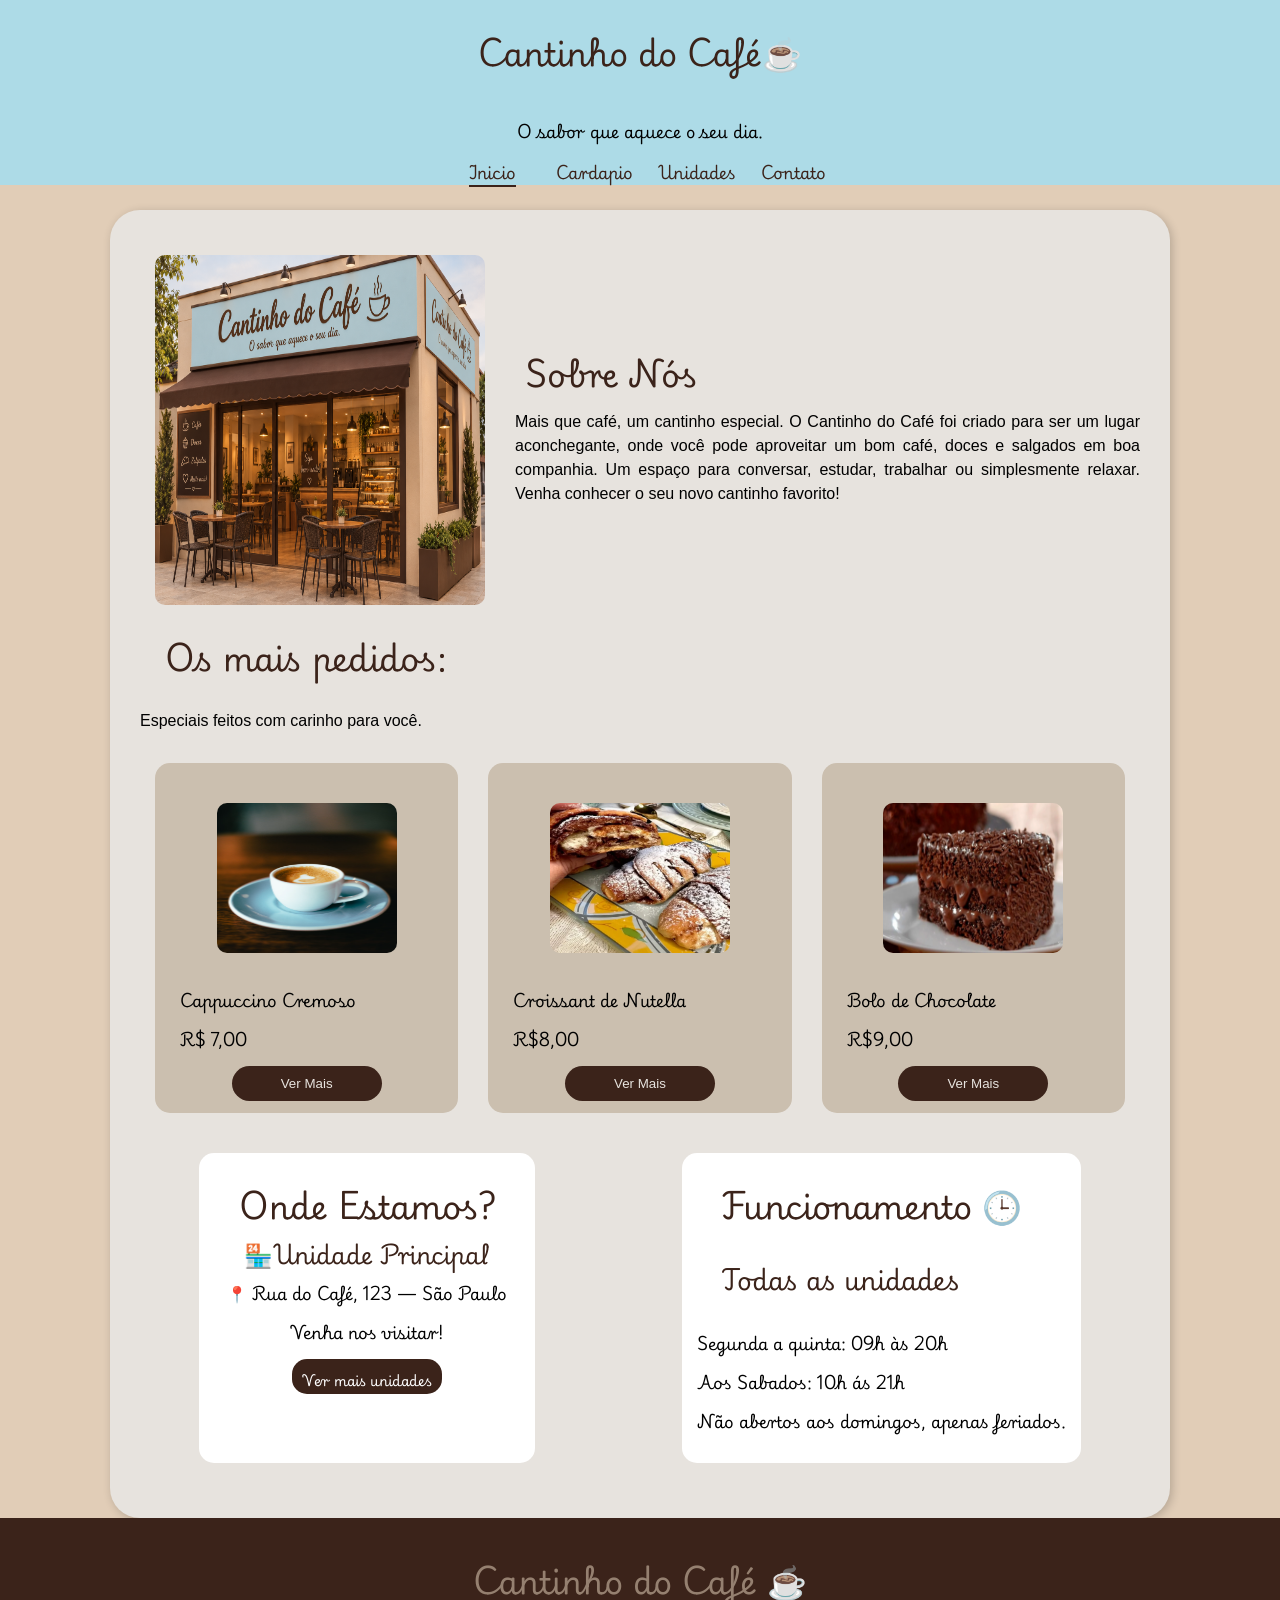
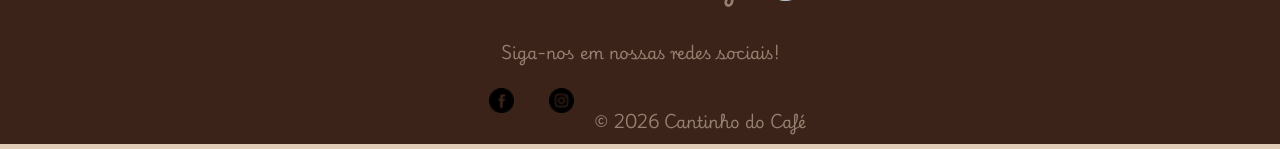
<file: index.html>
<!DOCTYPE html>
<html lang="pt-br">
<head>
   
    <meta charset="UTF-8">
    <meta name="viewport" content="width=device-width, initial-scale=1.0">
    <title>Cafeteria</title>
    <link rel="stylesheet" href="style.css">
    <link rel="preconnect" href="https://fonts.googleapis.com">
<link rel="preconnect" href="https://fonts.gstatic.com" crossorigin>
<link href="https://fonts.googleapis.com/css2?family=Montserrat:ital,wght@0,100..900;1,100..900&family=Playwrite+HR+Lijeva:wght@100..400&display=swap" rel="stylesheet">
<link rel="shortcut icon" href="favicon.ico" type="image/x-icon">
</head>
<body>
    <header>
    
        <h1>Cantinho do Café&#9749; </h1>
        <p class="prinheader">O sabor que aquece o seu dia.</p>
        <nav>
            <a href="index.html"class="ativo">Inicio</a>
            <a href="pag002.html">Cardapio</a>
            <a href="pag003.html">Unidades</a>
            <a href="pag004.html">Contato</a>
        </nav>
    </header>
        <main>
            <div class="sobre">
            <img class="sobrenos" src="cantinhodocafe.png"alt="capuccino">
            <div class="texto-sobre">
            <h1 class="cantinho"> Sobre Nós</h1>
            <p class="principal"> Mais que café, um cantinho especial.
O Cantinho do Café foi criado para ser um lugar aconchegante, onde você pode aproveitar um bom café, doces e salgados em boa companhia.
Um espaço para conversar, estudar, trabalhar ou simplesmente relaxar.
Venha conhecer o seu novo cantinho favorito!</p>
            </div>
        </div>
            <h1> Os mais pedidos:</h1>
            <p class="principal"> Especiais feitos com carinho para você.</p>
            <div class="produtos">

            
            <div class="produto">
            <img src="imagens/photo-1485808191679-5f86510681a2.avif"alt="capputino">
            <p>Cappuccino Cremoso</p>
            <p> R$ 7,00</p>
           <a href="pag002.html"><button> Ver Mais</button></a>
            </div>
    <div class="produto">
            <img src="imagens/croissant-de-nutella.webp"alt="croissant-de-nutella">
            <p>Croissant de Nutella</p>
            <p> R$8,00</p>
            <a href="pag002.html"><button> Ver Mais</button></a>
            </div>
            <div class="produto">
            <img src="imagens/Bolo-de-chocolate-2.webp"alt="bolochocolate">
            <p> Bolo de Chocolate</p>
            <p> R$9,00</p>
            <a href="pag002.html"><button> Ver Mais</button></a>
            </div>
    </div>
  
<div class="informacoes">
<div class="endereco">
      <h1>Onde Estamos?</h1>
      <h2 class="unidade"> &#127978;Unidade Principal</h2>
<p class="unidade2">📍 Rua do Café, 123 — São Paulo</p>
<p class="unidade2"> Venha nos visitar!</p>
<button> Ver mais unidades</button>
</div>
<div class="funcionamento">
    <h1> Funcionamento 🕒</h1>
    <h1 class="funcionamento2"> Todas as unidades</h1>
<p> Segunda a quinta: 09h às 20h</p>
<p> Aos Sabados: 10h ás 21h</p>
<p> Não abertos aos domingos, apenas feriados.</p>
</div>
</div>
        </main>
    
    <footer>
    <h1 class="rodape">Cantinho do Café ☕</h1>
    
    <p>Siga-nos em nossas redes sociais!</p>
    
    <img src="facebook.png" alt="facebook">
    <img src="instagram_black_logo_icon_147122.png" alt="instagram">
    
    &copy; 2026 Cantinho do Café
</footer>
</body>
</html>
</file>
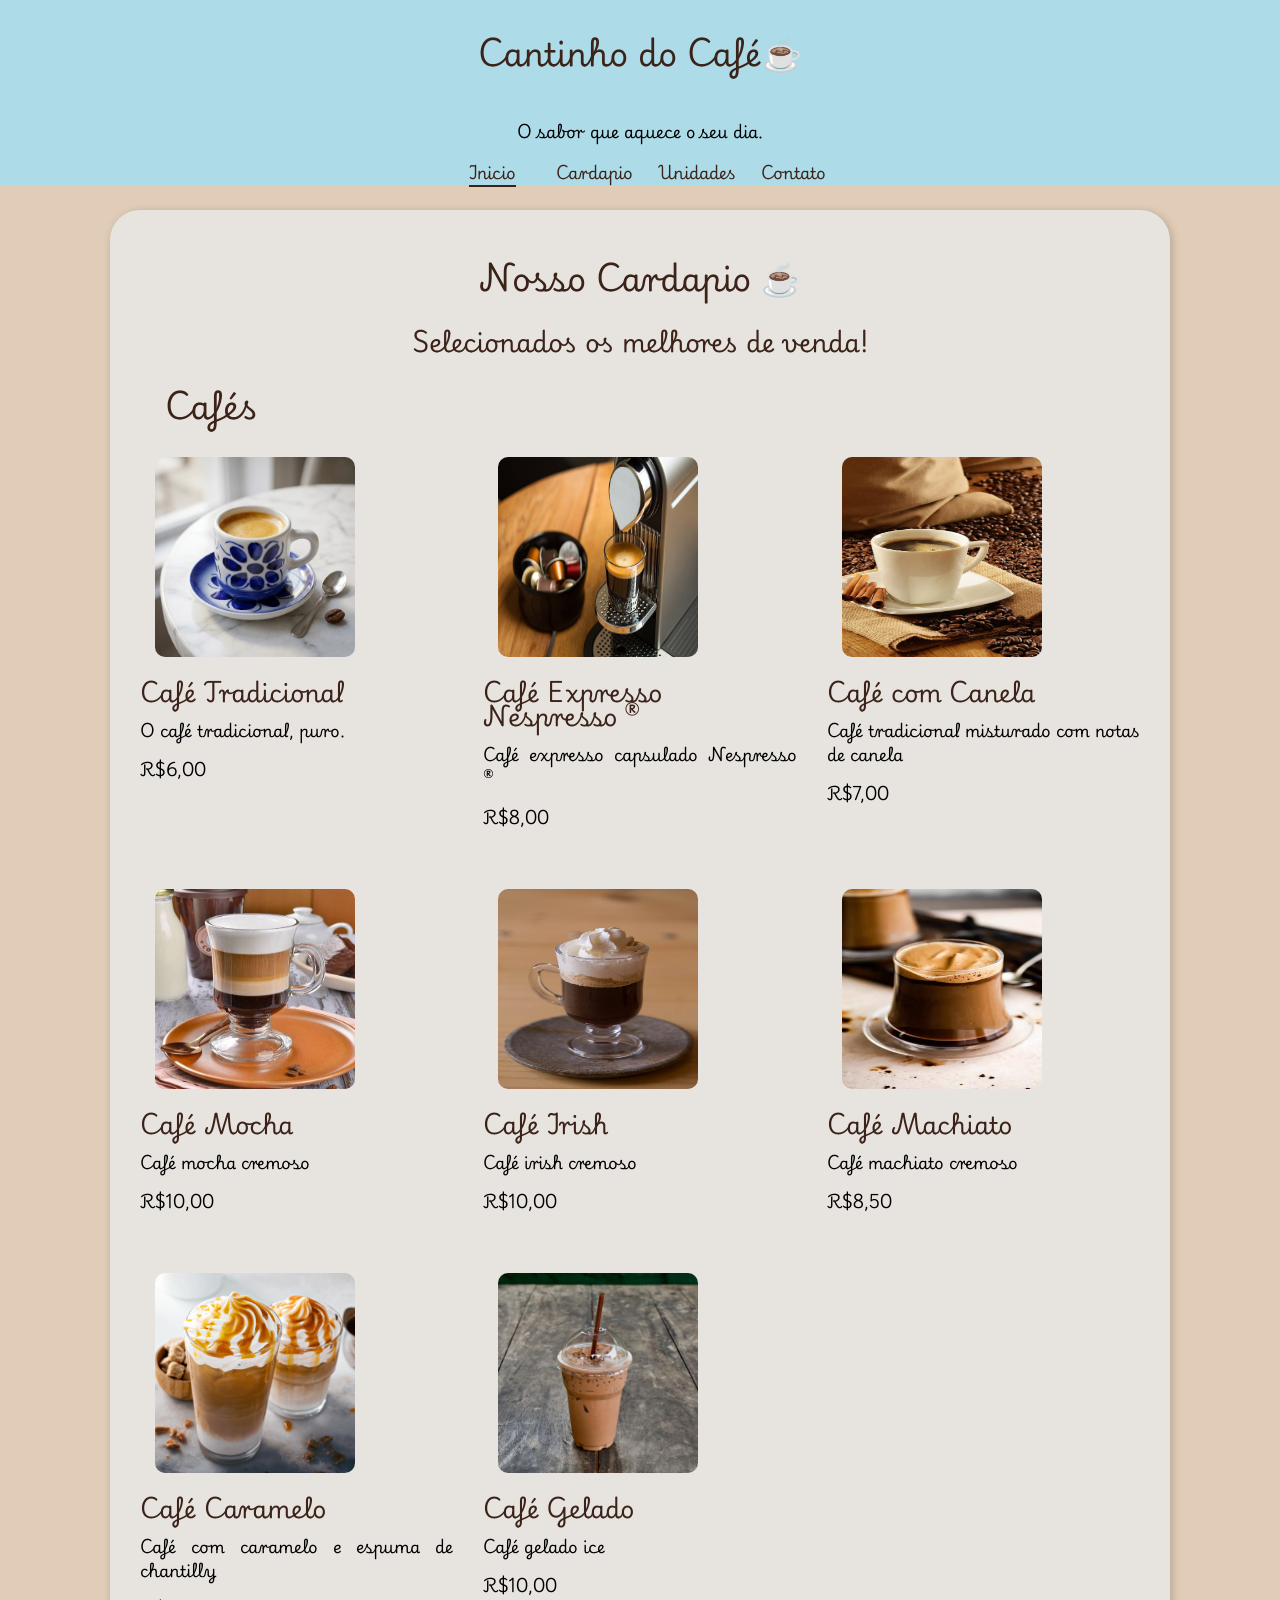
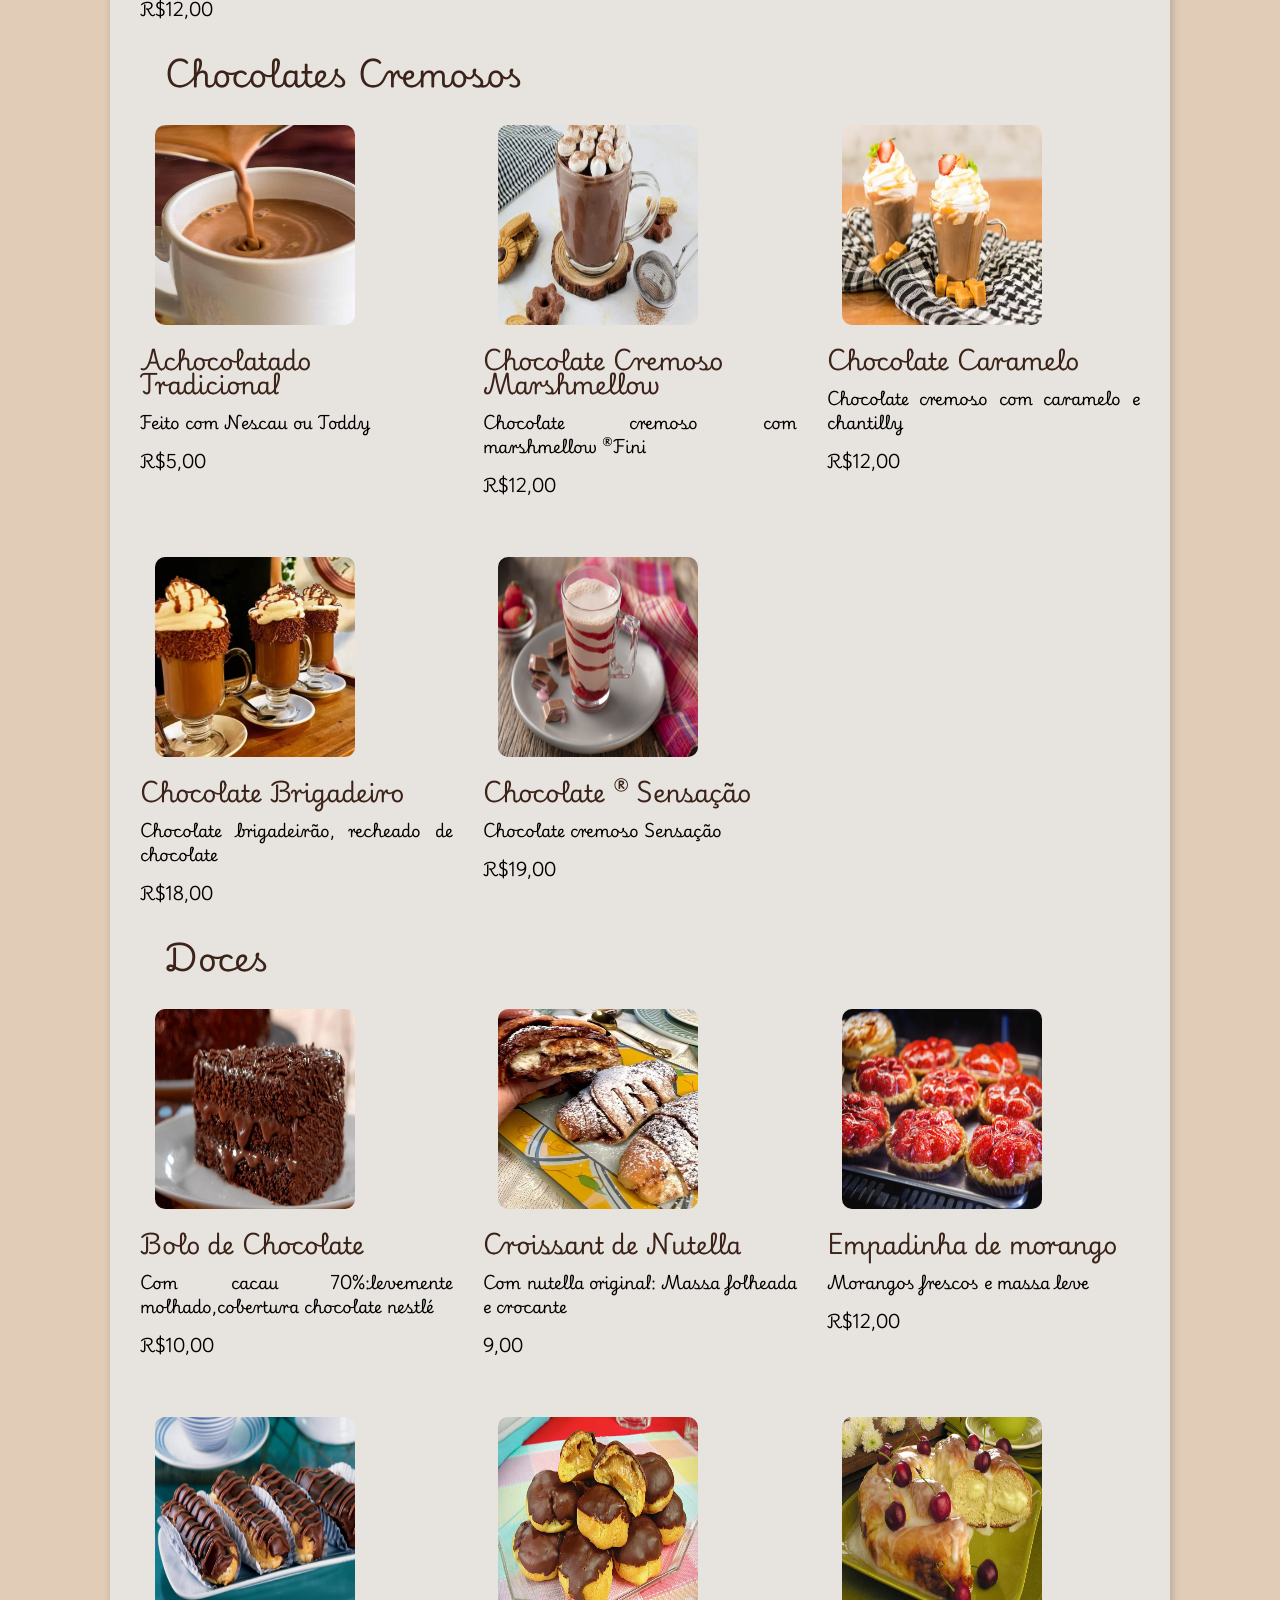
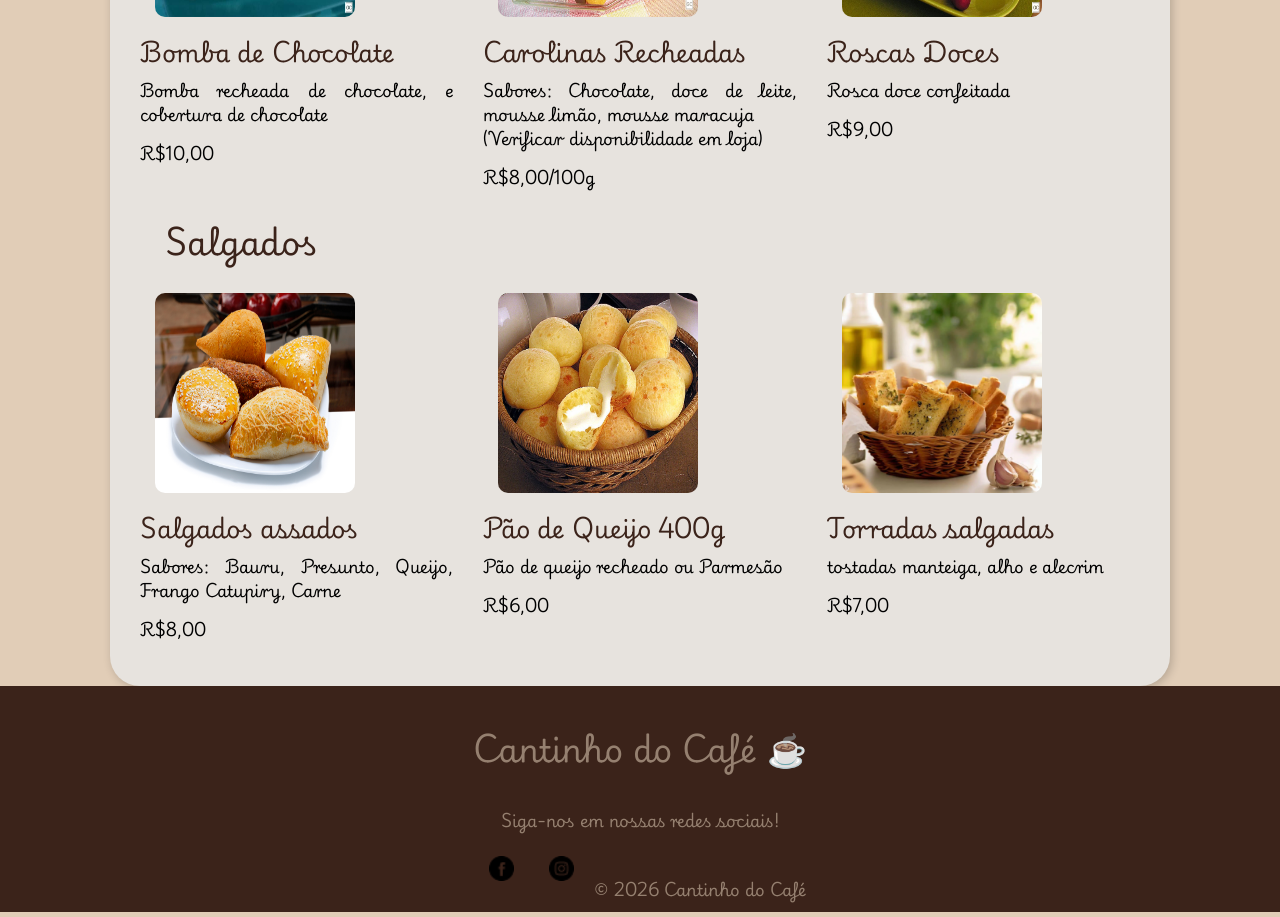
<file: pag002.html>
<!DOCTYPE html>
<html lang="pt-br">
<head>
    <meta charset="UTF-8">
    <meta name="viewport" content="width=device-width, initial-scale=1.0">
    <link rel="stylesheet" href="style.css">
    <title>Cardapio Cantinho do Café</title>
           <link rel="preconnect" href="https://fonts.googleapis.com">
<link rel="preconnect" href="https://fonts.gstatic.com" crossorigin>
<link href="https://fonts.googleapis.com/css2?family=Montserrat:ital,wght@0,100..900;1,100..900&family=Playwrite+HR+Lijeva:wght@100..400&display=swap" rel="stylesheet">
<link rel="shortcut icon" href="favicon.ico" type="image/x-icon">

</head>
<body>
    <header>
    
        <h1>Cantinho do Café&#9749; </h1>
        <p class="prinheader">O sabor que aquece o seu dia.</p>
        <nav>
            <a href="index.html"class="ativo">Inicio</a>
            <a href="pag002.html">Cardapio</a>
            <a href="pag003.html">Unidades</a>
            <a href="pag004.html">Contato</a>
        </nav>
    </header>
        <main>
            <h1 class="h1pag02"> Nosso Cardapio &#9749;</h1>
            <p class="principalpag02"> Selecionados os melhores de venda!</p>
            <h1> Cafés </h1>
            <div class="produtospag02">
                <div class="produtopag002">
            <img src="imagens/cafetradicional.pmg.webp"alt="cafetradicional">
            <h2> Café Tradicional</h2>
            <p> O café tradicional, puro.</p>
            <p class="preco"> R$6,00</p>
            </div>
            <div class="produtopag002">
            <img src="imagens/cafenespresso.png"alt="cafenespresso">
            <h2> Café Expresso Nespresso &reg;</h2>
            <p> Café expresso capsulado Nespresso &reg;</p>
            <p class="preco">R$8,00</p>
            </div>
            <div class="produtopag002">
            <img src="imagens/cafecanela.png"alt="cafecanela">
            <h2> Café com Canela</h2>
            <p> Café tradicional misturado com notas de canela</p>
            <p class="preco">R$7,00 </p>
            </div>
            <div class="produtopag002">
            <img src="imagens/cafemocha.png"alt="cafemocha">
            <h2> Café Mocha</h2>
            <p> Café mocha cremoso</p>
            <p class="preco">R$10,00</p>
            </div>
            <div class="produtopag002">
            <img src="imagens/cafeirish.png"alt="cafeirish">
            <h2> Café Irish</h2>
            <p> Café irish cremoso</p>
            <p class="preco"> R$10,00</p>
            </div>
            <div class="produtopag002">
            <img src="imagens/cafemachiato.png"alt="cafemachiato">
            <h2> Café Machiato</h2>
            <p> Café machiato cremoso</p>
            <p> R$8,50</p>
            </div>
            <div class="produtopag002">
            <img src="imagens/cafecaramelo.png"alt="cafecaramelo">
            <h2> Café Caramelo</h2>
            <p> Café com caramelo e espuma de chantilly</p>
            <p> R$12,00</p>
            </div>
            <div class="produtopag002">
            <img src="imagens/cafe.gelado.png" alt="cafégelado">
            <h2> Café Gelado</h2>
            <p> Café gelado ice</p>
            <p> R$10,00</p>
            </div>
            </div>
            <h1> Chocolates Cremosos</h1>

             <div class="produtospag02">
            <div class="produtopag002">
            <img src="imagens/chocolatetradicional.png"alt="chocolatetradicional">
            <h2> Achocolatado Tradicional</h2>
            <p> Feito com Nescau ou Toddy </p>
            <p> R$5,00</p>
            </div>
            <div class="produtopag002">
            <img src="imagens/chocolatemarsh.png"alt="chocolate-com-marshmellow">
            <h2> Chocolate Cremoso Marshmellow</h2>
            <p> Chocolate cremoso com marshmellow &reg;Fini</p>
            <p> R$12,00</p>
            </div>
            <div class="produtopag002">
            <img src="imagens/chocolatecaramelo.png"alt="chocolate-caramelo">
            <h2> Chocolate Caramelo</h2>
            <p> Chocolate cremoso com caramelo e chantilly </p>
            <p> R$12,00</p>
            </div>
            <div class="produtopag002">
            <img src="imagens/chocolatebrigadeirao.png"alt="chocolate-brigadeiro">
            <h2> Chocolate Brigadeiro</h2>
            <p> Chocolate brigadeirão, recheado de chocolate</p>
            <p> R$18,00</p>
            </div>
            <div class="produtopag002">
            <img src="imagens/chocolatesensaçao.png"alt="chocolatesensaçao">
            <h2> Chocolate &reg; Sensação</h2>
            <p> Chocolate cremoso Sensação</p>
            <p> R$19,00</p>
            </div>
             </div>
            <h1> Doces </h1>
            <div class="produtospag02">
            <div class="produtopag002">
            <img src="imagens/Bolo-de-chocolate-2.webp"alt="bolochocolates">
            <h2> Bolo de Chocolate</h2>
            <p> Com cacau 70%:levemente molhado,cobertura chocolate nestlé</p>
            <p> R$10,00</p>
            </div>
            <div class="produtopag002">
            <img src="imagens/croissant-de-nutella.webp"alt="croissant-de-nutella">
            <h2> Croissant de Nutella</h2>
            <p> Com nutella original: Massa folheada e crocante</p>
            <p> 9,00</p>
            </div>
            <div class="produtopag002">
            <img src="imagens/empadinhasmorango.png"alt="empadinhamorangos">
            <h2> Empadinha de morango</h2>
            <p> Morangos frescos e massa leve</p>
            <p> R$12,00</p>
            </div>
            <div class="produtopag002">
            <img src="imagens/bomba-de-chocolate.png"alt="bomba-de-chocolate">
            <h2> Bomba de Chocolate</h2>
            <p> Bomba recheada de chocolate, e cobertura de chocolate</p>
            <p> R$10,00</p>
            </div>
            <div class="produtopag002">
            <img src="imagens/carolina.png"alt="carolina">
            <h2> Carolinas Recheadas</h2>
            <p> Sabores: Chocolate, doce de leite, mousse limão, mousse maracuja<br>(Verificar disponibilidade em loja)</p>
            <p> R$8,00/100g</p>
            </div>
            <div class="produtopag002">
            <img src="imagens/rosca.png"alt="rosca">
            <h2> Roscas Doces</h2>
            <p> Rosca doce confeitada</p>
            <p> R$9,00</p>
            </div>
            </div>
            <h1> Salgados</h1>
             <div class="produtospag02">
            <div class="produtopag002">
            <img src="imagens/salgados.png"alt="salgados">
            <h2> Salgados assados</h2>
            <p> Sabores: Bauru, Presunto, Queijo, Frango Catupiry, Carne</p>
            <p> R$8,00</p>
            </div>
            <div class="produtopag002">
            <img src="imagens/paodequeijo.png"alt="paodequeijo">
            <h2> Pão de Queijo 400g </h2>
            <p> Pão de queijo recheado ou Parmesão</p>
            <p> R$6,00</p>
            </div>
            <div class="produtopag002">
            <img src="imagens/torradassalgadas.png"alt=torradas-salgadas>
            <h2> Torradas salgadas</h2>
            <p>  tostadas manteiga, alho e alecrim</p>
            <p> R$7,00</p>
            </div>
             </div>
        </main>
             <footer>
    <h1 class="rodape">Cantinho do Café ☕</h1>
    
    <p>Siga-nos em nossas redes sociais!</p>
    
    <img src="facebook.png" alt="facebook">
    <img src="instagram_black_logo_icon_147122.png" alt="instagram">
    
    &copy; 2026 Cantinho do Café
</footer>


    
</body>
</html>
</file>
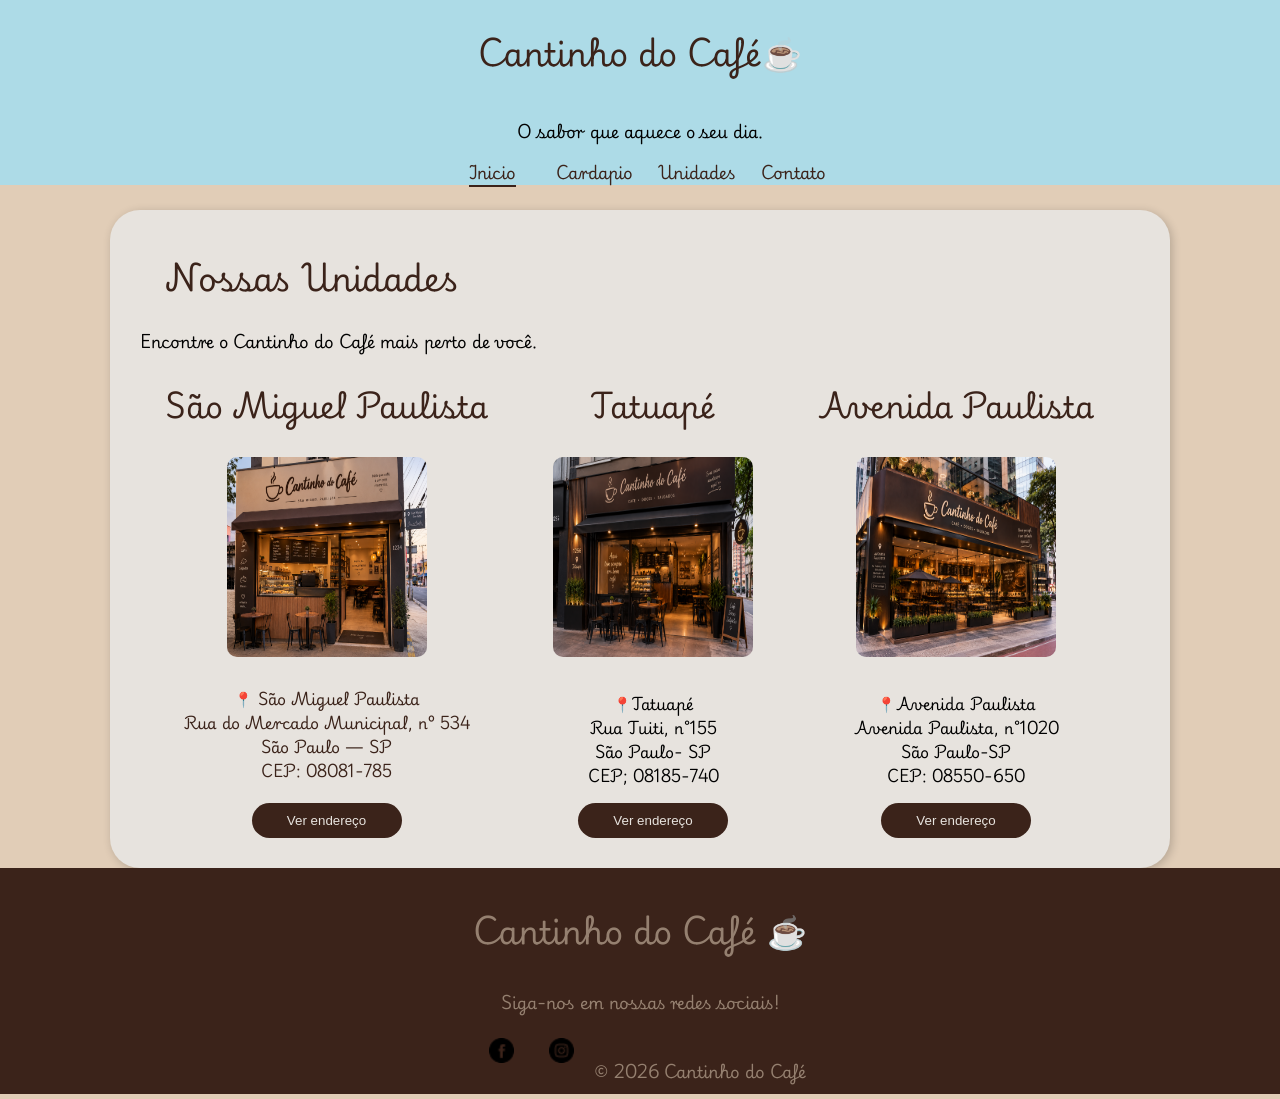
<file: pag003.html>
<!DOCTYPE html>
<html lang="pt-br">
<head>
     <meta charset="UTF-8">
    <meta name="viewport" content="width=device-width, initial-scale=1.0">
    <title>Cafeteria</title>
    <link rel="stylesheet" href="style.css">
    <link rel="preconnect" href="https://fonts.googleapis.com">
<link rel="preconnect" href="https://fonts.gstatic.com" crossorigin>
<link href="https://fonts.googleapis.com/css2?family=Montserrat:ital,wght@0,100..900;1,100..900&family=Playwrite+HR+Lijeva:wght@100..400&display=swap" rel="stylesheet">
    <link rel="shortcut icon" href="favicon.ico" type="image/x-icon">

</head>
<body>
    <header>
    
        <h1>Cantinho do Café&#9749; </h1>
        <p class="prinheader">O sabor que aquece o seu dia.</p>
        <nav>
            <a href="index.html"class="ativo">Inicio</a>
            <a href="pag002.html">Cardapio</a>
            <a href="pag003.html">Unidades</a>
            <a href="pag004.html">Contato</a>
        </nav>
    </header>
        <main>
    <h1> Nossas Unidades</h1> 
    <p> Encontre o Cantinho do Café mais perto de você.</p>
    <div class="unidades">
    <div class="unidade">
    <h2 class="saomiguel1"> São Miguel Paulista <h2>
    <img src="imagens/saomiguel.png" alt="saomiguel">
    <p class="saomiguel">📍 São Miguel Paulista<br>Rua do Mercado Municipal, nº 534<br>São Paulo — SP<br>CEP: 08081-785</p>
    <a href="#"><button>Ver endereço</button></a>
    </div>
    <div class="unidade">
    <h2 class="saomiguel1"> Tatuapé</h2>
    <img src="imagens/tatuape.png" alt="tatuape">
    <p class="saomiguel"> 📍Tatuapé <br> Rua Tuiti, n°155<br>
    São Paulo- SP <br> CEP; 08185-740</p>
    <a href="#"><button>Ver endereço</button></a>

    </div>
    <div class="unidade">
    <h2 class="saomiguel1"> Avenida Paulista</h2>
    <img src="imagens/avenidapulista.png" alt="paulista">
    <p class="saomiguel"> 📍Avenida Paulista <br> Avenida Paulista, n°1020<br>
    São Paulo-SP <br> CEP: 08550-650</p>
    <a href="#"><button>Ver endereço</button></a>

    </div>
    </div>     
        </main>
    
    <footer>
    <h1 class="rodape">Cantinho do Café ☕</h1>
    
    <p>Siga-nos em nossas redes sociais!</p>
    
    <img src="facebook.png" alt="facebook">
    <img src="instagram_black_logo_icon_147122.png" alt="instagram">
    
    &copy; 2026 Cantinho do Café
</footer>
</body>
</html>
</file>
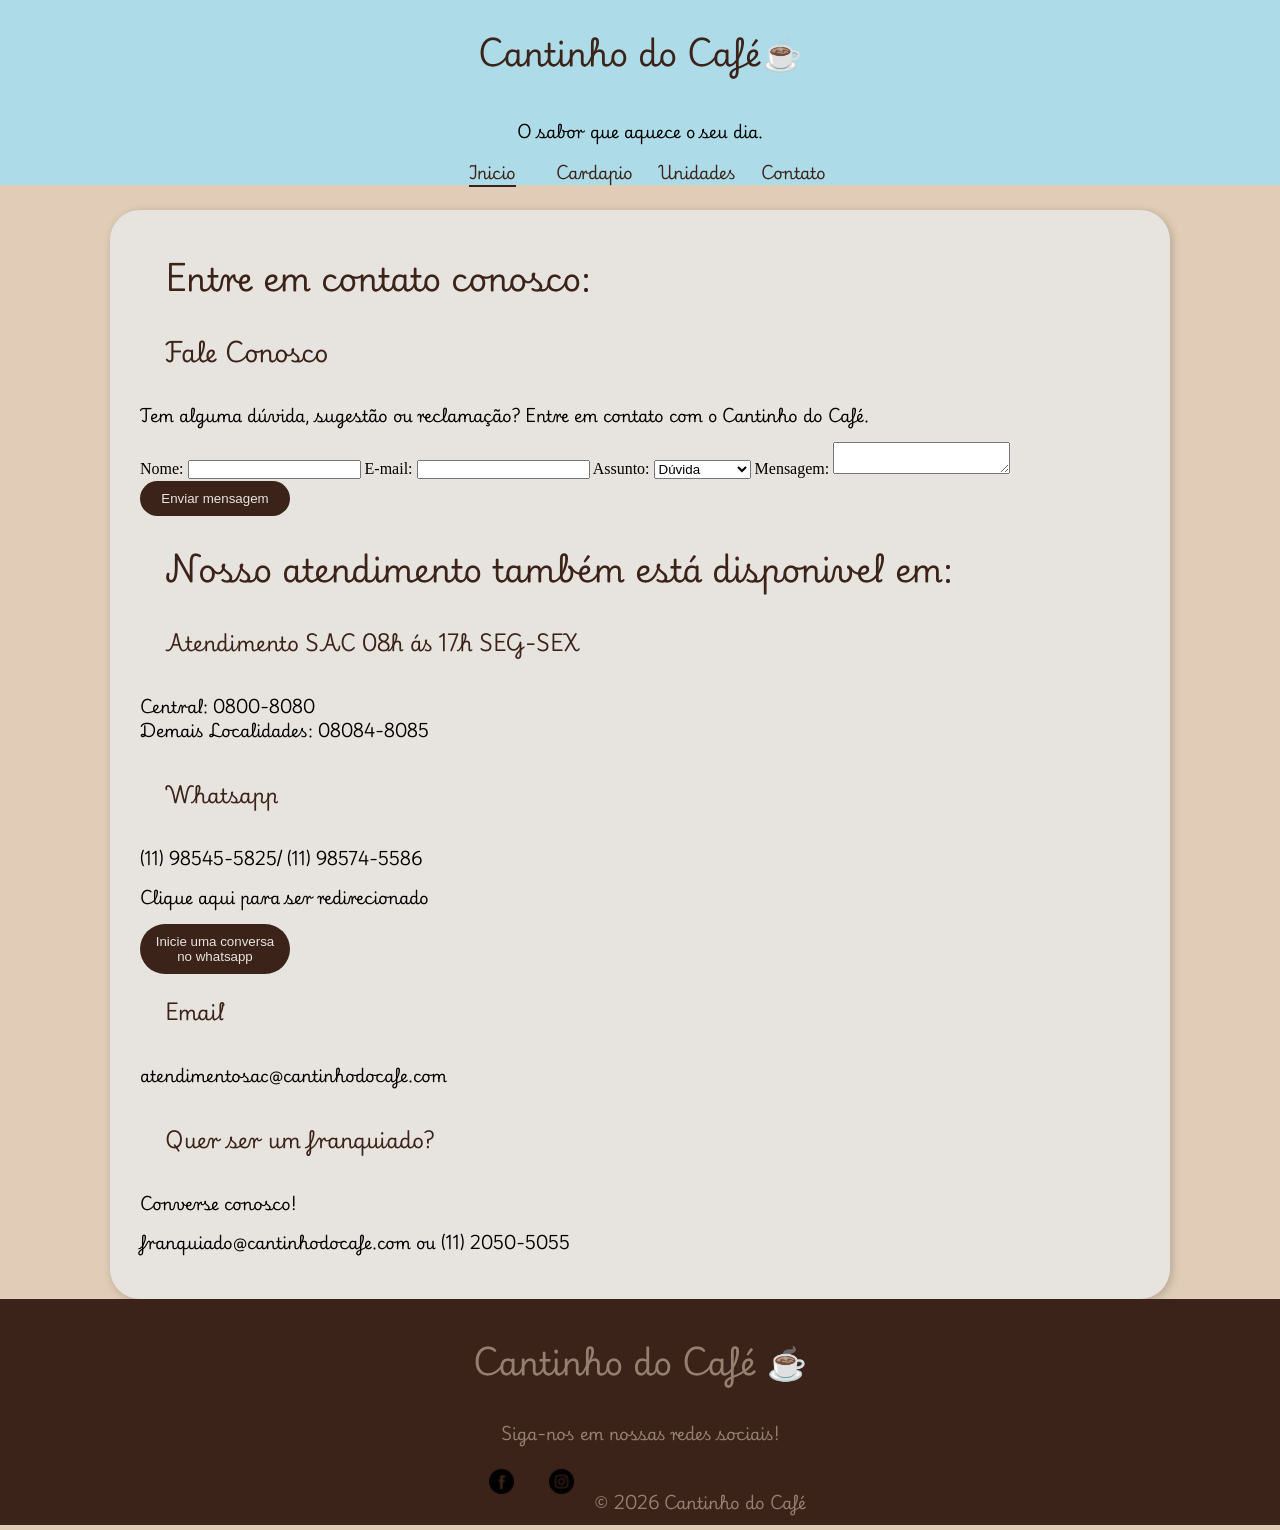
<file: pag004.html>
<html lang="pt-br">
<head>
     <meta charset="UTF-8">
    <meta name="viewport" content="width=device-width, initial-scale=1.0">
    <title>Cafeteria</title>
    <link rel="stylesheet" href="style.css">
    <link rel="preconnect" href="https://fonts.googleapis.com">
<link rel="preconnect" href="https://fonts.gstatic.com" crossorigin>
<link href="https://fonts.googleapis.com/css2?family=Montserrat:ital,wght@0,100..900;1,100..900&family=Playwrite+HR+Lijeva:wght@100..400&display=swap" rel="stylesheet">
    <link rel="shortcut icon" href="favicon.ico" type="image/x-icon">

</head>
<body>
    <header>
    
        <h1>Cantinho do Café&#9749; </h1>
        <p class="prinheader">O sabor que aquece o seu dia.</p>
        <nav>
            <a href="index.html"class="ativo">Inicio</a>
            <a href="pag002.html">Cardapio</a>
            <a href="pag003.html">Unidades</a>
            <a href="pag004.html">Contato</a>
        </nav>
    </header>
        <main>
        <h1> Entre em contato conosco:</h1>
        <section class="contato">
    <h1>Fale Conosco</h1>
    <p>Tem alguma dúvida, sugestão ou reclamação? Entre em contato com o Cantinho do Café.</p>

    <form id="formContato">

        <label for="nome">Nome:</label>
        <input type="text" id="nome" required>

        <label for="email">E-mail:</label>
        <input type="email" id="email" required>

        <label for="assunto">Assunto:</label>
        <select id="assunto">
            <option value="duvida">Dúvida</option>
            <option value="sugestao">Sugestão</option>
            <option value="reclamacao">Reclamação</option>
            <option value="elogio">Elogio</option>
        </select>

        <label for="mensagem">Mensagem:</label>
        <textarea id="mensagem" required></textarea>

        <button type="submit">Enviar mensagem</button>

    </form>

    <p id="resposta"></p>
</section>
<h1> Nosso atendimento também está disponivel em:</h1>
<h1 class="atendimento"> Atendimento SAC 08h ás 17h SEG-SEX</h1>
<p> Central: 0800-8080 <br> Demais Localidades: 08084-8085</p>
<h1 class="atendimento"> Whatsapp</h1>
<p> (11) 98545-5825/ (11) 98574-5586</p>
<p> Clique aqui para ser redirecionado </p>
<button> Inicie uma conversa no whatsapp</button>
<h1 class="atendimento"> Email</h1>
<p> atendimentosac@cantinhodocafe.com</p>
<h1 class="atendimento"> Quer ser um franquiado?</h1>
<p> Converse conosco! </p>
<p>franquiado@cantinhodocafe.com ou (11) 2050-5055</p>
        </main>
    
    <footer>
    <h1 class="rodape">Cantinho do Café ☕</h1>
    
    <p>Siga-nos em nossas redes sociais!</p>
    
    <img src="facebook.png" alt="facebook">
    <img src="instagram_black_logo_icon_147122.png" alt="instagram">
    
    &copy; 2026 Cantinho do Café
</footer>
</body>
</html>
</file>
<file: style.css>
body{
    background-color:rgb(225, 205, 183);
    margin: 0;
padding: 0;
}
main{
    background-color:rgb(231, 227, 222);
    max-width: 1000px;
    margin:auto;
    border-radius: 30px;
    line-height: 1.5em;
   box-shadow: 2px 2px 10px rgba(0, 0, 0, 0.2);
   padding: 30px;
}
header{
    background-color: rgb(173, 219, 231);
font-family: "Playwrite HR Lijeva", cursive;
text-align: center;
margin-bottom: 25px;
}
nav a{
    color:rgb(59, 35, 26);
    text-decoration: none;
    padding:10px;
}
nav a:hover{
    color:rgb(149, 128, 112);
}
.sobrenos{
    height: 350px;
    width: 330px;
}
.principal{
    font-family: Arial, Helvetica, sans-serif;
}
.saomiguel{
    font-size:15px;
    font-family: "Playwrite HR Lijeva", cursive;
    text-align: center;
}
.saomiguel1{
    font-size:30px;
    padding:25px;
}
.unidades{
    display:flex;
    gap:25px;
}
h1{
    font-family: "Playwrite HR Lijeva", cursive;
    color:rgb(59, 35, 26);
    padding:25px;
}
footer{
    background-color: rgb(59, 35, 26);
     font-family: "Playwrite HR Lijeva", cursive;
     color:rgb(149, 128, 112);
     text-align: center;
     padding:10px;
     margin-bottom: 5px;
}
img{
    width: 200px;
    height:200px;
    padding: 15px;
  border-radius: 25px;

}
.rodape{
     font-family: "Playwrite HR Lijeva", cursive;
     color:rgb(149, 128, 112);
     text-align: center;
}
footer p{
    text-align: center;
    margin: 8px 0;
}
*{
    margin:0px;
    padding:0px;
}
footer img {
    width: 25px;
    height: 25px;
}
p{
    margin:15px 0px;
    text-align: justify;
}
.prinheader{
    text-align: center;
}
.sobre{
    display:flex;
    align-items: center;
    gap:15px;
}
.cantinho{
    padding:10px;
    padding-top: 21px;;
    
}
.produtos{
    display:flex;
}
.produto{
    padding:25px;
    border-radius: 15px;
    text-align: center;
    gap: 20px;
    background-color:rgb(203, 191, 175);
    font-family:"Playwrite HR Lijeva", cursive;
    margin:15px;
    width: 300px;
    height:300px;

}
.produto img{
    width: 180px;
    height: 150px;
}
.produto button{
     color:rgb(231, 227, 222);
     background-color:  rgb(59, 35, 26);
     border-radius: 30px;
    padding:10px;
    width: 150px;
    border:none;
}
button{
    color:rgb(231, 227, 222);
     background-color:  rgb(59, 35, 26);
     border-radius: 30px;
    padding:10px;
    width: 150px;
    border:none;
}
button:hover{
    background-color: rgb(149, 128, 112);
}
p{
 font-family:"Playwrite HR Lijeva", cursive;

}

.informacoes{
    display:flex;
    gap:30px;
    justify-content: space-around;
}
.atendimento{
    font-size:20px;
}
.endereco, .funcionamento{
    background-color: white;
    padding:15px;
    border-radius: 15px;
    margin:25px;
}
.endereco > button{
    text-align: center;
    background-color:rgb(59, 35, 26);
    color: white;
 font-family:"Playwrite HR Lijeva", cursive;
 border-radius: 15px;
 height: 35px;
display: block;
margin:auto;

}
.funcionamento2{
    font-size: 25px;
}

.unidade{
    text-align: center;
    font-size:23px;
}
.unidade2{
    text-align: center;

}
nav a.ativo{
     text-decoration: underline;
    text-underline-offset: 6px;
    text-decoration-thickness: 2px;
    padding-bottom: 5px;
    padding: 25px;
}
.produtospag02{
  display: grid;
    grid-template-columns: repeat(3, 1fr);
    gap: 30px;
}
.produtospag02 h1 {
    flex-basis: 100%;
}
.h1pag02{
    text-align: center;
}
h2{
        font-family:"Playwrite HR Lijeva", cursive;
            color:rgb(59, 35, 26);


}
.principalpag02{
        font-family:"Playwrite HR Lijeva", cursive;
font-size: 25px;
text-align: center;
    color:rgb(59, 35, 26);

}
.preco{
    font-family: "playwrite HR Lijeva", cursive;
}
@media (max-width: 768px) {

    header {
        margin: 10px;
    }

    .sobre {
        flex-direction: column;
        align-items: center;
    }

    .produtos {
        flex-direction: column;
        align-items: center;
    }

    .produto {
        width: 80%;
        height: auto;
    }

    .informacoes {
        flex-direction: column;
        align-items: center;
        gap: 0;
    }
    * {
    box-sizing: border-box;
}

body {
    overflow-x: hidden;
}

.produto {
    width: 90%;
}

}
</file>
